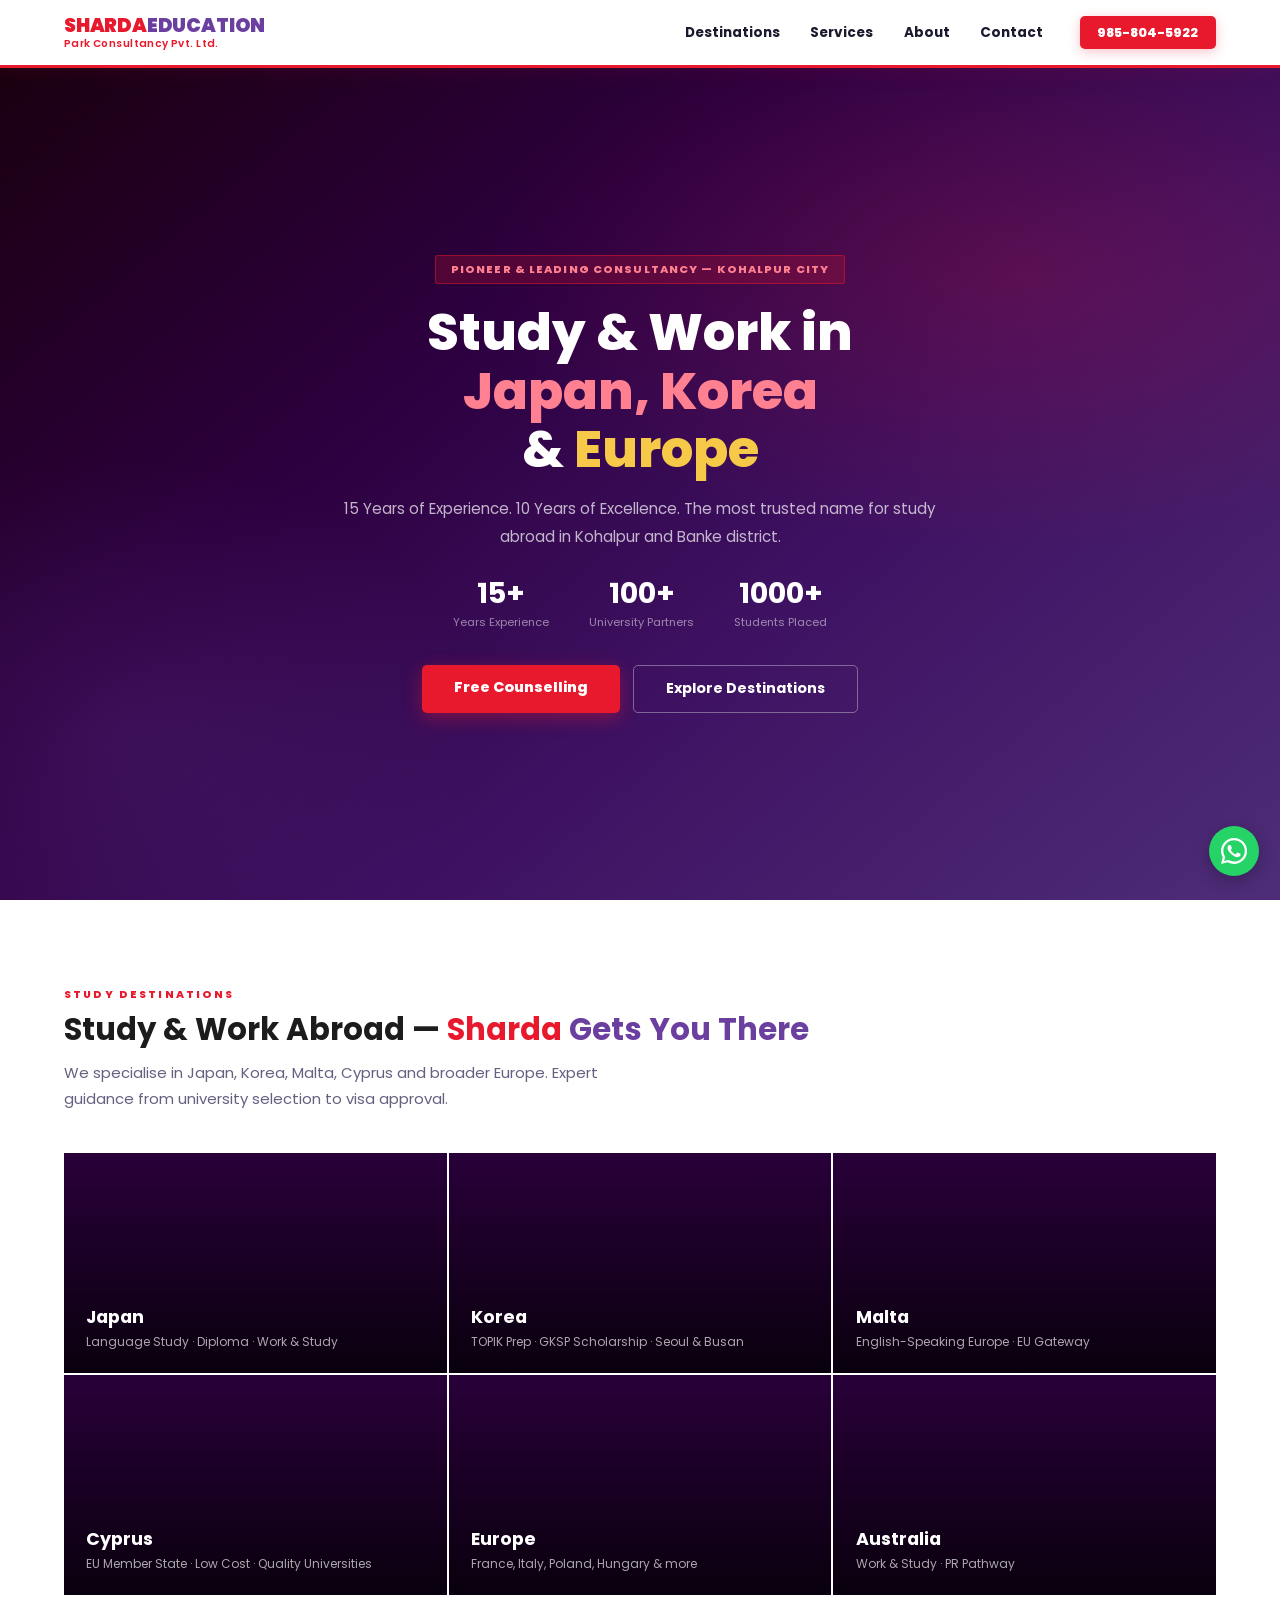
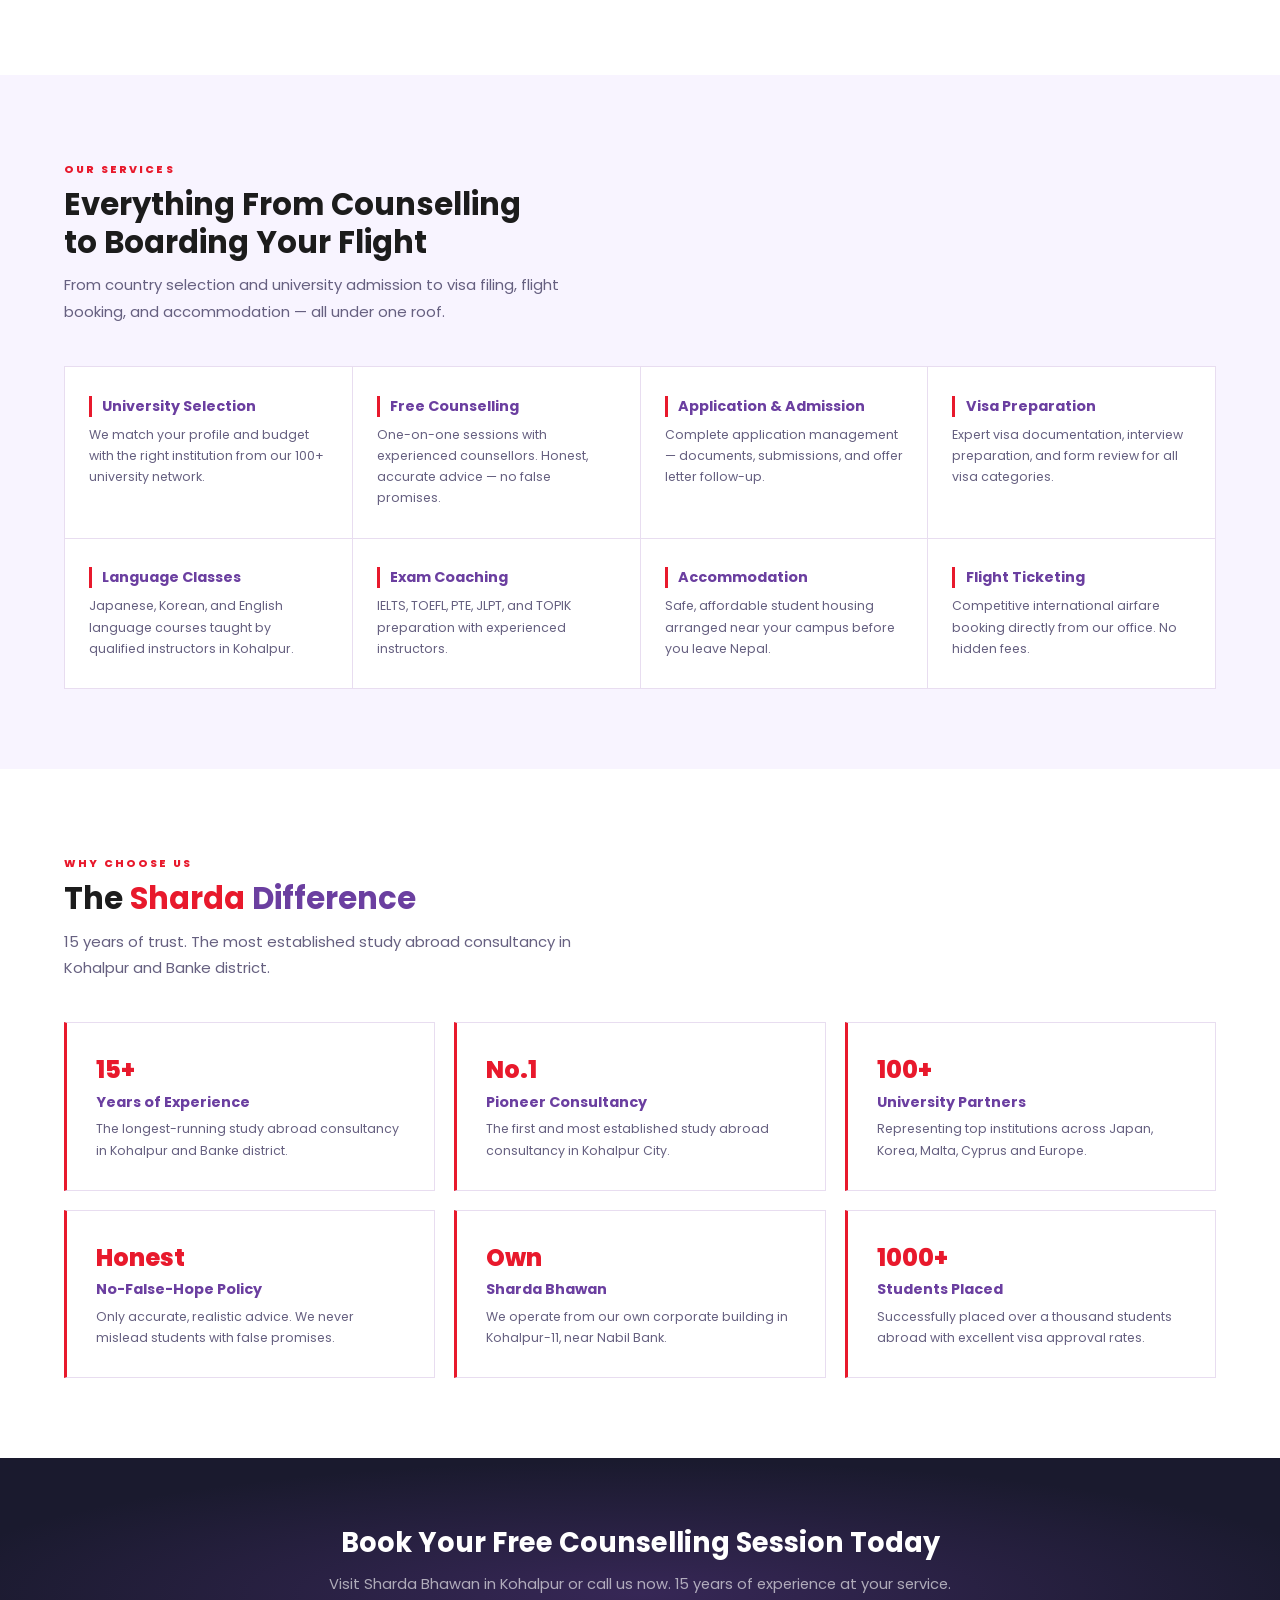
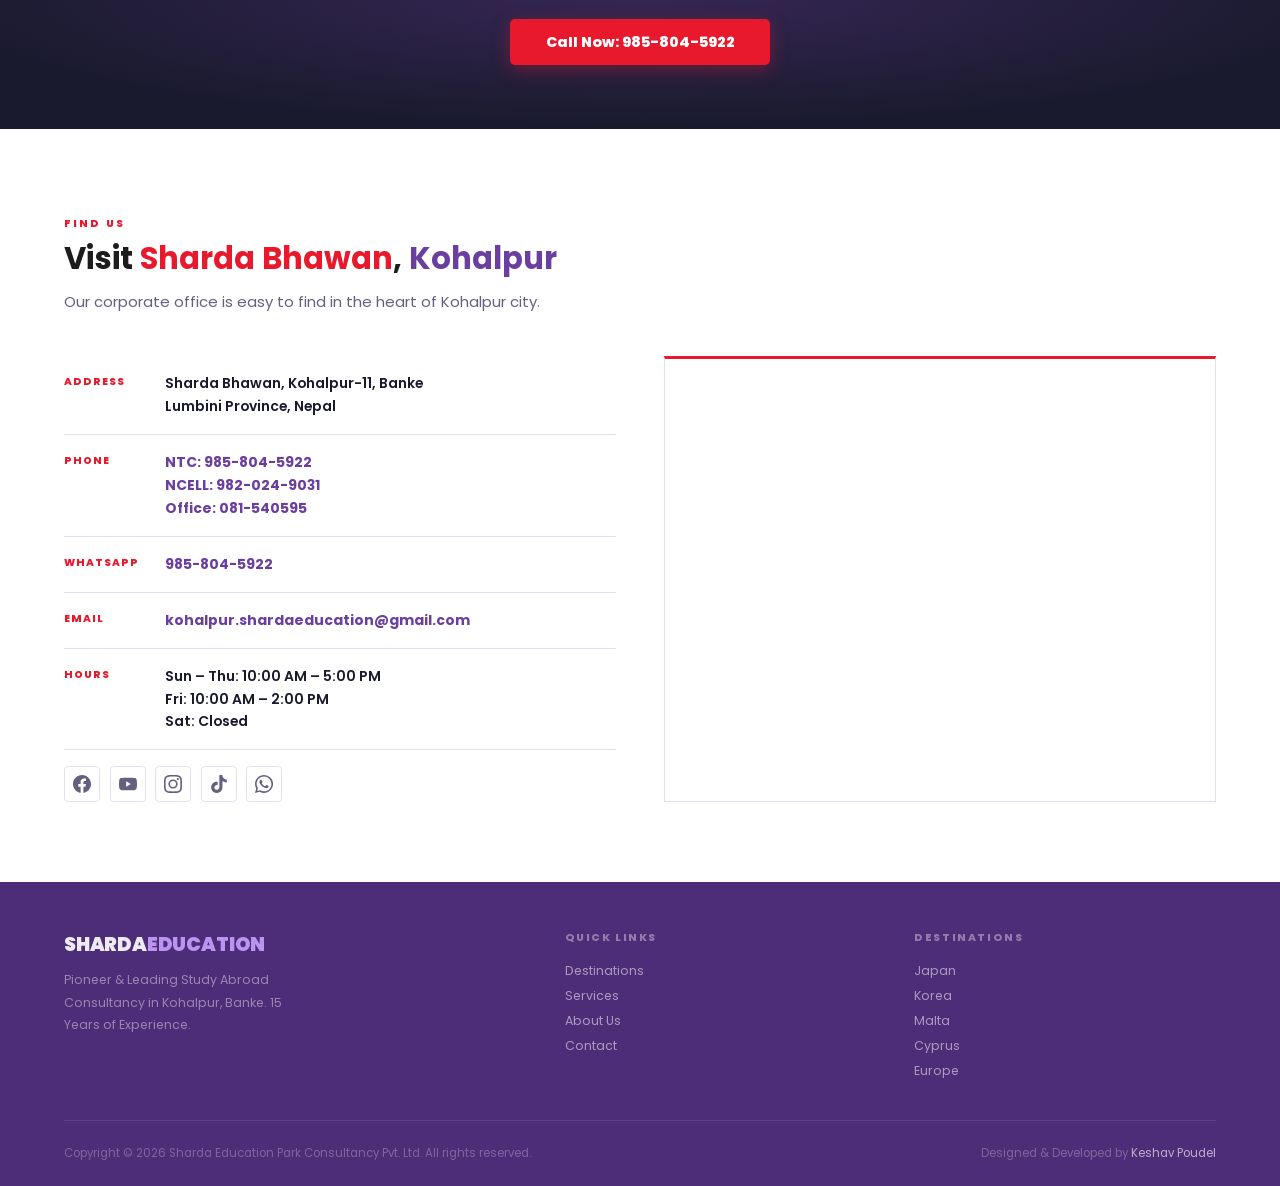
<file: index.html>
<!DOCTYPE html>
<html lang="en">
<head>
  <meta charset="UTF-8">
  <meta name="viewport" content="width=device-width, initial-scale=1.0">
  <meta name="description" content="Sharda Education Park Consultancy Pvt. Ltd. — Pioneer & Leading Study Abroad Consultancy in Kohalpur, Banke. Study in Japan, Korea, Malta, Cyprus & Europe.">
  <title>Sharda Education Park Consultancy Pvt. Ltd. | Study Abroad | Kohalpur, Nepal</title>
  <link href="https://fonts.googleapis.com/css2?family=Poppins:wght@400;600;700;800;900&display=swap" rel="stylesheet">
  <link rel="stylesheet" href="style.css">
</head>
<body>

  <!-- NAVBAR -->
  <nav id="navbar">
    <div class="nav-inner">
      <a href="#home" class="nav-logo">
        <div class="logo-text">
          <span class="logo-sharda">SHARDA</span><span class="logo-edu">EDUCATION</span>
          <span class="logo-sub">Park Consultancy Pvt. Ltd.</span>
        </div>
      </a>
      <div class="nav-links">
        <a href="#dest">Destinations</a>
        <a href="#services">Services</a>
        <a href="#about">About</a>
        <a href="#contact">Contact</a>
      </div>
      <a href="tel:9858045922" class="btn-nav">985-804-5922</a>
      <button class="hamburger" id="hamburger" aria-label="Menu">
        <span></span><span></span><span></span>
      </button>
    </div>
  </nav>

  <!-- MOBILE MENU -->
  <div class="mobile-menu" id="mobileMenu">
    <a href="#home" onclick="closeMobile()">Home</a>
    <a href="#dest" onclick="closeMobile()">Destinations</a>
    <a href="#services" onclick="closeMobile()">Services</a>
    <a href="#about" onclick="closeMobile()">About</a>
    <a href="#contact" onclick="closeMobile()">Contact</a>
    <a href="tel:9858045922" class="mm-call">Call: 985-804-5922</a>
  </div>

  <!-- HERO -->
  <section class="hero" id="home">
    <div class="hero-overlay"></div>
    <div class="hero-content">
      <span class="badge">Pioneer & Leading Consultancy — Kohalpur City</span>
      <h1>Study &amp; Work in<br><span class="h-red">Japan, Korea</span><br>&amp; <span class="h-gold">Europe</span></h1>
      <p class="hero-sub">15 Years of Experience. 10 Years of Excellence. The most trusted name for study abroad in Kohalpur and Banke district.</p>
      <div class="hero-stats">
        <div class="stat"><strong>15+</strong><span>Years Experience</span></div>
        <div class="stat"><strong>100+</strong><span>University Partners</span></div>
        <div class="stat"><strong>1000+</strong><span>Students Placed</span></div>
      </div>
      <div class="hero-btns">
        <a href="#contact" class="btn-fill">Free Counselling</a>
        <a href="#dest" class="btn-outline">Explore Destinations</a>
      </div>
    </div>
  </section>

  <!-- DESTINATIONS -->
  <section class="section" id="dest">
    <div class="container">
      <span class="tag">Study Destinations</span>
      <h2 class="section-title">Study &amp; Work Abroad — <span class="t-red">Sharda</span> <span class="t-purple">Gets You There</span></h2>
      <p class="section-sub">We specialise in Japan, Korea, Malta, Cyprus and broader Europe. Expert guidance from university selection to visa approval.</p>
      <div class="dest-grid">
        <div class="dest-card" style="background-image:url('https://images.unsplash.com/photo-1490806843957-31f4c9a91c65?w=600&q=80')"><div class="dest-info"><h3>Japan</h3><p>Language Study · Diploma · Work & Study</p></div></div>
        <div class="dest-card" style="background-image:url('https://images.unsplash.com/photo-1538485399081-7191377e8241?w=600&q=80')"><div class="dest-info"><h3>Korea</h3><p>TOPIK Prep · GKSP Scholarship · Seoul & Busan</p></div></div>
        <div class="dest-card" style="background-image:url('https://images.unsplash.com/photo-1514890547357-a9ee288728e0?w=600&q=80')"><div class="dest-info"><h3>Malta</h3><p>English-Speaking Europe · EU Gateway</p></div></div>
        <div class="dest-card" style="background-image:url('https://images.unsplash.com/photo-1560703650-ef3e0f254ae0?w=600&q=80')"><div class="dest-info"><h3>Cyprus</h3><p>EU Member State · Low Cost · Quality Universities</p></div></div>
        <div class="dest-card" style="background-image:url('https://images.unsplash.com/photo-1502602898657-3e91760cbb34?w=600&q=80')"><div class="dest-info"><h3>Europe</h3><p>France, Italy, Poland, Hungary & more</p></div></div>
        <div class="dest-card" style="background-image:url('https://images.unsplash.com/photo-1523482580672-f109ba8cb9be?w=600&q=80')"><div class="dest-info"><h3>Australia</h3><p>Work & Study · PR Pathway</p></div></div>
      </div>
    </div>
  </section>

  <!-- SERVICES -->
  <section class="section section-alt" id="services">
    <div class="container">
      <span class="tag">Our Services</span>
      <h2 class="section-title">Everything From Counselling<br>to Boarding Your Flight</h2>
      <p class="section-sub">From country selection and university admission to visa filing, flight booking, and accommodation — all under one roof.</p>
      <div class="svc-grid">
        <div class="svc-card"><h4>University Selection</h4><p>We match your profile and budget with the right institution from our 100+ university network.</p></div>
        <div class="svc-card"><h4>Free Counselling</h4><p>One-on-one sessions with experienced counsellors. Honest, accurate advice — no false promises.</p></div>
        <div class="svc-card"><h4>Application & Admission</h4><p>Complete application management — documents, submissions, and offer letter follow-up.</p></div>
        <div class="svc-card"><h4>Visa Preparation</h4><p>Expert visa documentation, interview preparation, and form review for all visa categories.</p></div>
        <div class="svc-card"><h4>Language Classes</h4><p>Japanese, Korean, and English language courses taught by qualified instructors in Kohalpur.</p></div>
        <div class="svc-card"><h4>Exam Coaching</h4><p>IELTS, TOEFL, PTE, JLPT, and TOPIK preparation with experienced instructors.</p></div>
        <div class="svc-card"><h4>Accommodation</h4><p>Safe, affordable student housing arranged near your campus before you leave Nepal.</p></div>
        <div class="svc-card"><h4>Flight Ticketing</h4><p>Competitive international airfare booking directly from our office. No hidden fees.</p></div>
      </div>
    </div>
  </section>

  <!-- WHY US -->
  <section class="section" id="about">
    <div class="container">
      <span class="tag">Why Choose Us</span>
      <h2 class="section-title">The <span class="t-red">Sharda</span> <span class="t-purple">Difference</span></h2>
      <p class="section-sub">15 years of trust. The most established study abroad consultancy in Kohalpur and Banke district.</p>
      <div class="why-grid">
        <div class="why-card"><strong class="why-num">15+</strong><h4>Years of Experience</h4><p>The longest-running study abroad consultancy in Kohalpur and Banke district.</p></div>
        <div class="why-card"><strong class="why-num">No.1</strong><h4>Pioneer Consultancy</h4><p>The first and most established study abroad consultancy in Kohalpur City.</p></div>
        <div class="why-card"><strong class="why-num">100+</strong><h4>University Partners</h4><p>Representing top institutions across Japan, Korea, Malta, Cyprus and Europe.</p></div>
        <div class="why-card"><strong class="why-num">Honest</strong><h4>No-False-Hope Policy</h4><p>Only accurate, realistic advice. We never mislead students with false promises.</p></div>
        <div class="why-card"><strong class="why-num">Own</strong><h4>Sharda Bhawan</h4><p>We operate from our own corporate building in Kohalpur-11, near Nabil Bank.</p></div>
        <div class="why-card"><strong class="why-num">1000+</strong><h4>Students Placed</h4><p>Successfully placed over a thousand students abroad with excellent visa approval rates.</p></div>
      </div>
    </div>
  </section>

  <!-- CTA -->
  <section class="cta-section">
    <h2>Book Your Free Counselling Session Today</h2>
    <p>Visit Sharda Bhawan in Kohalpur or call us now. 15 years of experience at your service.</p>
    <a href="tel:9858045922" class="btn-cta">Call Now: 985-804-5922</a>
  </section>

  <!-- CONTACT / LOCATION -->
  <section class="section" id="contact">
    <div class="container">
      <span class="tag">Find Us</span>
      <h2 class="section-title">Visit <span class="t-red">Sharda Bhawan</span>, <span class="t-purple">Kohalpur</span></h2>
      <p class="section-sub">Our corporate office is easy to find in the heart of Kohalpur city.</p>
      <div class="contact-grid">
        <div class="contact-info">
          <div class="c-item"><span class="c-label">Address</span><span class="c-val">Sharda Bhawan, Kohalpur-11, Banke<br>Lumbini Province, Nepal</span></div>
          <div class="c-item"><span class="c-label">Phone</span><span class="c-val"><a href="tel:9858045922">NTC: 985-804-5922</a><br><a href="tel:9820249031">NCELL: 982-024-9031</a><br><a href="tel:081540595">Office: 081-540595</a></span></div>
          <div class="c-item"><span class="c-label">WhatsApp</span><span class="c-val"><a href="https://wa.me/9779858045922">985-804-5922</a></span></div>
          <div class="c-item"><span class="c-label">Email</span><span class="c-val"><a href="mailto:kohalpur.shardaeducation@gmail.com">kohalpur.shardaeducation@gmail.com</a></span></div>
          <div class="c-item"><span class="c-label">Hours</span><span class="c-val">Sun – Thu: 10:00 AM – 5:00 PM<br>Fri: 10:00 AM – 2:00 PM<br>Sat: Closed</span></div>
          <div class="socials">
            <a href="https://www.facebook.com/sharda.educationparkconsultancy/" target="_blank" rel="noopener" title="Facebook">
              <svg viewBox="0 0 24 24"><path d="M24 12.073c0-6.627-5.373-12-12-12s-12 5.373-12 12c0 5.99 4.388 10.954 10.125 11.854v-8.385H7.078v-3.47h3.047V9.43c0-3.007 1.792-4.669 4.533-4.669 1.312 0 2.686.235 2.686.235v2.953H15.83c-1.491 0-1.956.925-1.956 1.874v2.25h3.328l-.532 3.47h-2.796v8.385C19.612 23.027 24 18.062 24 12.073z"/></svg>
            </a>
            <a href="https://www.youtube.com/@ShardaEvents" target="_blank" rel="noopener" title="YouTube">
              <svg viewBox="0 0 24 24"><path d="M23.498 6.186a3.016 3.016 0 00-2.122-2.136C19.505 3.545 12 3.545 12 3.545s-7.505 0-9.377.505A3.017 3.017 0 00.502 6.186C0 8.07 0 12 0 12s0 3.93.502 5.814a3.016 3.016 0 002.122 2.136c1.871.505 9.376.505 9.376.505s7.505 0 9.377-.505a3.015 3.015 0 002.122-2.136C24 15.93 24 12 24 12s0-3.93-.502-5.814zM9.545 15.568V8.432L15.818 12l-6.273 3.568z"/></svg>
            </a>
            <a href="https://www.instagram.com/shardaevents.official/" target="_blank" rel="noopener" title="Instagram">
              <svg viewBox="0 0 24 24"><path d="M12 0C8.74 0 8.333.015 7.053.072 5.775.132 4.905.333 4.14.63c-.789.306-1.459.717-2.126 1.384S.935 3.35.63 4.14C.333 4.905.131 5.775.072 7.053.012 8.333 0 8.74 0 12s.015 3.667.072 4.947c.06 1.277.261 2.148.558 2.913.306.788.717 1.459 1.384 2.126.667.666 1.336 1.079 2.126 1.384.766.296 1.636.499 2.913.558C8.333 23.988 8.74 24 12 24s3.667-.015 4.947-.072c1.277-.06 2.148-.262 2.913-.558.788-.306 1.459-.718 2.126-1.384.666-.667 1.079-1.335 1.384-2.126.296-.765.499-1.636.558-2.913.06-1.28.072-1.687.072-4.947s-.015-3.667-.072-4.947c-.06-1.277-.262-2.149-.558-2.913-.306-.789-.718-1.459-1.384-2.126C21.319 1.347 20.651.935 19.86.63c-.765-.297-1.636-.499-2.913-.558C15.667.012 15.26 0 12 0zm0 2.16c3.203 0 3.585.016 4.85.071 1.17.055 1.805.249 2.227.415.56.217.96.477 1.38.896.419.42.679.819.896 1.379.165.422.36 1.057.415 2.227.055 1.265.071 1.647.071 4.85s-.016 3.585-.071 4.85c-.055 1.17-.249 1.805-.415 2.227-.217.56-.477.96-.896 1.38-.42.419-.819.679-1.379.896-.422.165-1.057.36-2.227.415-1.265.055-1.647.071-4.85.071s-3.585-.016-4.85-.071c-1.17-.055-1.805-.249-2.227-.415-.56-.217-.96-.477-1.38-.896-.419-.42-.679-.819-.896-1.379-.165-.422-.36-1.057-.415-2.227C2.175 15.585 2.16 15.203 2.16 12s.016-3.585.071-4.85c.055-1.17.249-1.805.415-2.227.217-.56.477-.96.896-1.38.42-.419.819-.679 1.379-.896.422-.165 1.057-.36 2.227-.415 1.265-.055 1.647-.071 4.85-.071zM12 5.838a6.162 6.162 0 100 12.324 6.162 6.162 0 000-12.324zM12 16a4 4 0 110-8 4 4 0 010 8zm6.406-9.145a1.44 1.44 0 100-2.88 1.44 1.44 0 000 2.88z"/></svg>
            </a>
            <a href="https://www.tiktok.com/@the.shardaevents" target="_blank" rel="noopener" title="TikTok">
              <svg viewBox="0 0 24 24"><path d="M12.53.02C13.84 0 15.14.01 16.44 0c.08 1.53.63 3.09 1.75 4.17 1.12 1.11 2.7 1.62 4.24 1.79v4.03c-1.44-.05-2.89-.35-4.2-.97-.57-.26-1.1-.59-1.62-.93-.01 2.92.01 5.84-.02 8.75-.03 1.4-.54 2.79-1.35 3.94-1.31 1.92-3.58 3.17-5.91 3.21-1.43.08-2.86-.31-4.08-1.03-2.02-1.19-3.44-3.37-3.65-5.71-.02-.5-.03-1-.01-1.49.18-1.9 1.12-3.72 2.58-4.96 1.66-1.44 3.98-2.13 6.15-1.72.02 1.48-.04 2.96-.04 4.44-.9-.32-1.98-.23-2.81.33-.85.51-1.44 1.43-1.58 2.41-.14.99.28 2.01 1.03 2.67.78.71 1.82.96 2.85.74 1.02-.22 1.93-.9 2.33-1.85.35-.8.41-1.68.36-2.53V.02z"/></svg>
            </a>
            <a href="https://wa.me/9779858045922" target="_blank" rel="noopener" title="WhatsApp">
              <svg viewBox="0 0 24 24"><path d="M17.472 14.382c-.297-.149-1.758-.867-2.03-.967-.273-.099-.471-.148-.67.15-.197.297-.767.966-.94 1.164-.173.199-.347.223-.644.075-.297-.15-1.255-.463-2.39-1.475-.883-.788-1.48-1.761-1.653-2.059-.173-.297-.018-.458.13-.606.134-.133.298-.347.446-.52.149-.174.198-.298.298-.497.099-.198.05-.371-.025-.52-.075-.149-.669-1.612-.916-2.207-.242-.579-.487-.5-.669-.51-.173-.008-.371-.01-.57-.01-.198 0-.52.074-.792.372-.272.297-1.04 1.016-1.04 2.479 0 1.462 1.065 2.875 1.213 3.074.149.198 2.096 3.2 5.077 4.487.709.306 1.262.489 1.694.625.712.227 1.36.195 1.871.118.571-.085 1.758-.719 2.006-1.413.248-.694.248-1.289.173-1.413-.074-.124-.272-.198-.57-.347m-5.421 7.403h-.004a9.87 9.87 0 01-5.031-1.378l-.361-.214-3.741.982.998-3.648-.235-.374a9.86 9.86 0 01-1.51-5.26c.001-5.45 4.436-9.884 9.888-9.884 2.64 0 5.122 1.03 6.988 2.898a9.825 9.825 0 012.893 6.994c-.003 5.45-4.437 9.884-9.885 9.884m8.413-18.297A11.815 11.815 0 0012.05 0C5.414 0 .01 5.403.007 12.04a11.842 11.842 0 001.576 5.922L0 24l6.135-1.61a11.81 11.81 0 005.911 1.583h.005c6.637 0 12.042-5.403 12.045-12.04a11.817 11.817 0 00-3.541-8.513z"/></svg>
            </a>
          </div>
        </div>
        <div class="map-frame">
          <iframe src="https://www.google.com/maps/embed?pb=!1m18!1m12!1m3!1d3530.4539840389326!2d81.68588231503613!3d28.192309882595!2m3!1f0!2f0!3f0!3m2!1i1024!2i768!4f13.1!3m3!1m2!1s0x3998656fc7406b8b%3A0x53ae0618f29b1c6d!2sSharda%20Education%20Park%20Consultancy%20Pvt.%20Ltd.!5e0!3m2!1sen!2snp!4v1711000000000!5m2!1sen!2snp"
            allowfullscreen="" loading="lazy" title="Sharda Education Park Location"></iframe>
        </div>
      </div>
    </div>
  </section>

  <!-- FOOTER -->
  <footer>
    <div class="footer-inner">
      <div class="f-brand">
        <span class="logo-sharda" style="color:rgba(255,255,255,.9)">SHARDA</span><span class="logo-edu" style="color:rgba(200,160,255,.9)">EDUCATION</span>
        <p>Pioneer & Leading Study Abroad Consultancy in Kohalpur, Banke. 15 Years of Experience.</p>
      </div>
      <div class="f-links">
        <h5>Quick Links</h5>
        <a href="#dest">Destinations</a>
        <a href="#services">Services</a>
        <a href="#about">About Us</a>
        <a href="#contact">Contact</a>
      </div>
      <div class="f-links">
        <h5>Destinations</h5>
        <a href="#dest">Japan</a>
        <a href="#dest">Korea</a>
        <a href="#dest">Malta</a>
        <a href="#dest">Cyprus</a>
        <a href="#dest">Europe</a>
      </div>
    </div>
    <div class="f-bottom">
      <p>Copyright &copy; 2026 Sharda Education Park Consultancy Pvt. Ltd. All rights reserved.</p>
      <div class="fdev">Designed & Developed by <a href="">Keshav Poudel</a></div>
    </div>
  </footer>

  <!-- FLOATING WHATSAPP -->
  <a href="https://wa.me/9779858045922" class="float-wa" title="WhatsApp">
    <svg viewBox="0 0 24 24"><path d="M17.472 14.382c-.297-.149-1.758-.867-2.03-.967-.273-.099-.471-.148-.67.15-.197.297-.767.966-.94 1.164-.173.199-.347.223-.644.075-.297-.15-1.255-.463-2.39-1.475-.883-.788-1.48-1.761-1.653-2.059-.173-.297-.018-.458.13-.606.134-.133.298-.347.446-.52.149-.174.198-.298.298-.497.099-.198.05-.371-.025-.52-.075-.149-.669-1.612-.916-2.207-.242-.579-.487-.5-.669-.51-.173-.008-.371-.01-.57-.01-.198 0-.52.074-.792.372-.272.297-1.04 1.016-1.04 2.479 0 1.462 1.065 2.875 1.213 3.074.149.198 2.096 3.2 5.077 4.487.709.306 1.262.489 1.694.625.712.227 1.36.195 1.871.118.571-.085 1.758-.719 2.006-1.413.248-.694.248-1.289.173-1.413-.074-.124-.272-.198-.57-.347m-5.421 7.403h-.004a9.87 9.87 0 01-5.031-1.378l-.361-.214-3.741.982.998-3.648-.235-.374a9.86 9.86 0 01-1.51-5.26c.001-5.45 4.436-9.884 9.888-9.884 2.64 0 5.122 1.03 6.988 2.898a9.825 9.825 0 012.893 6.994c-.003 5.45-4.437 9.884-9.885 9.884m8.413-18.297A11.815 11.815 0 0012.05 0C5.414 0 .01 5.403.007 12.04a11.842 11.842 0 001.576 5.922L0 24l6.135-1.61a11.81 11.81 0 005.911 1.583h.005c6.637 0 12.042-5.403 12.045-12.04a11.817 11.817 0 00-3.541-8.513z"/></svg>
  </a>

  <script>
    // Hamburger toggle
    const hamburger = document.getElementById('hamburger');
    const mobileMenu = document.getElementById('mobileMenu');
    hamburger.addEventListener('click', () => {
      hamburger.classList.toggle('open');
      mobileMenu.classList.toggle('open');
    });
    function closeMobile() {
      hamburger.classList.remove('open');
      mobileMenu.classList.remove('open');
    }

    // Reveal on scroll
    const revEls = document.querySelectorAll('.rev');
    const revObs = new IntersectionObserver((entries) => {
      entries.forEach(e => { if (e.isIntersecting) { e.target.classList.add('on'); revObs.unobserve(e.target); } });
    }, { threshold: 0.15 });
    revEls.forEach(el => revObs.observe(el));

    // Smooth scroll for anchor links
    document.querySelectorAll('a[href^="#"]').forEach(a => {
      a.addEventListener('click', e => {
        const t = document.querySelector(a.getAttribute('href'));
        if (t) { e.preventDefault(); t.scrollIntoView({ behavior: 'smooth' }); }
      });
    });
  </script>
</body>
</html>
</file>
<file: style.css>
/* ═══ RESET & BASE ═══ */
*,
*::before,
*::after {
  margin: 0;
  padding: 0;
  box-sizing: border-box
}

html {
  scroll-behavior: smooth;
  font-size: 16px
}

body {
  font-family: 'Poppins', sans-serif;
  background: #fff;
  color: #1c1c1c;
  overflow-x: hidden
}

a {
  text-decoration: none;
  color: inherit
}

ul {
  list-style: none
}

button {
  cursor: pointer;
  font-family: inherit;
  border: none
}

img {
  max-width: 100%;
  display: block
}

/* ═══ BRAND COLORS ═══ */
:root {
  --red: #e8192c;
  --red-dark: #c01020;
  --purple: #6b3fa0;
  --purple-dark: #4e2d78;
  --purple-light: #8b5ec4;
  --dark: #1a1a2e;
  --light: #f8f4ff;
  --border: #e8ddf0;
  --muted: #666080;
  --nav-h: 68px;
}

/* ═══ NAVBAR ═══ */
nav {
  position: sticky;
  top: 0;
  z-index: 1000;
  background: #fff;
  border-bottom: 3px solid var(--red);
  box-shadow: 0 2px 20px rgba(232, 25, 44, .1);
  height: var(--nav-h)
}

.nav-inner {
  display: flex;
  align-items: center;
  height: 100%;
  padding: 0 5%;
  max-width: 1300px;
  margin: 0 auto;
  gap: 1.5rem
}

.nav-logo {
  display: flex;
  align-items: center;
  gap: .5rem;
  flex-shrink: 0
}

.logo-text {
  line-height: 1.1
}

.logo-sharda {
  font-weight: 900;
  font-size: 1.2rem;
  color: var(--red);
  letter-spacing: -.01em
}

.logo-edu {
  font-weight: 900;
  font-size: 1.2rem;
  color: var(--purple);
  letter-spacing: -.01em
}

.logo-sub {
  display: block;
  font-size: .65rem;
  font-weight: 600;
  color: var(--red);
  letter-spacing: .04em;
  margin-top: .1rem
}

.nav-links {
  display: flex;
  gap: .3rem;
  margin-left: auto
}

.nav-links a {
  padding: .5rem .8rem;
  font-size: .85rem;
  font-weight: 700;
  color: var(--dark);
  border-radius: 5px;
  transition: background .2s, color .2s
}

.nav-links a:hover {
  background: var(--light);
  color: var(--purple)
}

.btn-nav {
  background: var(--red);
  color: #fff;
  padding: .45rem 1.1rem;
  border-radius: 5px;
  font-size: .8rem;
  font-weight: 800;
  box-shadow: 0 3px 12px rgba(232, 25, 44, .25);
  transition: background .2s, transform .15s;
  flex-shrink: 0
}

.btn-nav:hover {
  background: var(--red-dark);
  transform: translateY(-1px)
}

/* Hamburger */
.hamburger {
  display: none;
  flex-direction: column;
  gap: 5px;
  background: none;
  padding: .4rem;
  margin-left: auto
}

.hamburger span {
  display: block;
  width: 24px;
  height: 2px;
  background: var(--dark);
  border-radius: 2px;
  transition: all .3s
}

.hamburger.open span:nth-child(1) {
  transform: rotate(45deg) translate(5px, 5px)
}

.hamburger.open span:nth-child(2) {
  opacity: 0
}

.hamburger.open span:nth-child(3) {
  transform: rotate(-45deg) translate(5px, -5px)
}

/* Mobile menu */
.mobile-menu {
  display: none;
  position: fixed;
  inset: 0;
  background: rgba(255, 255, 255, .97);
  backdrop-filter: blur(12px);
  z-index: 998;
  padding: calc(var(--nav-h) + 2rem) 8% 2rem;
  flex-direction: column;
  gap: .2rem;
  align-items: center;
  justify-content: center
}

.mobile-menu.open {
  display: flex
}

.mobile-menu a {
  display: block;
  padding: .9rem 1.5rem;
  font-size: 1.1rem;
  font-weight: 700;
  color: var(--dark);
  border-radius: 8px;
  text-align: center;
  width: 100%;
  max-width: 300px;
  transition: background .15s
}

.mobile-menu a:hover {
  background: var(--light);
  color: var(--purple)
}

.mm-call {
  background: var(--red) !important;
  color: #fff !important;
  border-radius: 8px !important;
  margin-top: 1rem !important;
  text-align: center !important
}

/* ═══ HERO ═══ */
.hero {
  position: relative;
  min-height: calc(100vh - var(--nav-h));
  display: flex;
  align-items: center;
  background: linear-gradient(140deg, #1a0010 0%, #2d0040 35%, #3d1060 60%, #4e2d78 100%);
  overflow: hidden
}

.hero-overlay {
  position: absolute;
  inset: 0;
  background: radial-gradient(ellipse 70% 55% at 80% 25%, rgba(232, 25, 44, .18) 0%, transparent 60%), radial-gradient(ellipse 50% 60% at 10% 80%, rgba(107, 63, 160, .2) 0%, transparent 55%)
}

.hero-content {
  position: relative;
  z-index: 2;
  padding: 4rem 5%;
  max-width: 760px;
  margin: 0 auto;
  text-align: center
}

.badge {
  display: inline-block;
  background: rgba(232, 25, 44, .2);
  border: 1px solid rgba(232, 25, 44, .5);
  color: #ff8090;
  padding: .3rem .9rem;
  border-radius: 3px;
  font-size: .7rem;
  font-weight: 800;
  letter-spacing: .1em;
  text-transform: uppercase;
  margin-bottom: 1.2rem
}

.hero h1 {
  font-size: clamp(2rem, 4.5vw, 3.2rem);
  font-weight: 800;
  color: #fff;
  line-height: 1.15;
  margin-bottom: 1rem
}

.h-red {
  color: #ff8090
}

.h-gold {
  color: #f7c948
}

.hero-sub {
  font-size: .95rem;
  color: rgba(255, 255, 255, .7);
  line-height: 1.8;
  margin-bottom: 1.8rem
}

.hero-stats {
  display: flex;
  justify-content: center;
  gap: 2.5rem;
  margin-bottom: 2rem;
  flex-wrap: wrap
}

.stat strong {
  display: block;
  font-size: 1.8rem;
  color: #fff;
  line-height: 1
}

.stat span {
  font-size: .7rem;
  color: rgba(255, 255, 255, .5)
}

.hero-btns {
  display: flex;
  gap: .8rem;
  justify-content: center;
  flex-wrap: wrap
}

.btn-fill {
  background: var(--red);
  color: #fff;
  padding: .8rem 2rem;
  border-radius: 5px;
  font-size: .9rem;
  font-weight: 800;
  box-shadow: 0 5px 18px rgba(232, 25, 44, .4);
  transition: background .2s, transform .15s
}

.btn-fill:hover {
  background: var(--red-dark);
  transform: translateY(-2px)
}

.btn-outline {
  border: 1.5px solid rgba(255, 255, 255, .35);
  color: #fff;
  padding: .8rem 2rem;
  border-radius: 5px;
  font-size: .9rem;
  font-weight: 700;
  transition: border-color .2s, background .2s
}

.btn-outline:hover {
  border-color: #fff;
  background: rgba(255, 255, 255, .07)
}

/* ═══ SECTIONS ═══ */
.section {
  padding: 5rem 5%
}

.section-alt {
  background: var(--light)
}

.container {
  max-width: 1300px;
  margin: 0 auto
}

.tag {
  display: inline-block;
  font-size: .67rem;
  font-weight: 800;
  letter-spacing: .2em;
  text-transform: uppercase;
  color: var(--red);
  margin-bottom: .5rem
}

.section-title {
  font-size: clamp(1.5rem, 2.4vw, 2.1rem);
  font-weight: 700;
  line-height: 1.22;
  margin-bottom: .7rem
}

.t-red {
  color: var(--red)
}

.t-purple {
  color: var(--purple)
}

.section-sub {
  font-size: .93rem;
  color: var(--muted);
  max-width: 540px;
  line-height: 1.8;
  margin-bottom: 2.5rem
}

/* ═══ DESTINATIONS ═══ */
.dest-grid {
  display: grid;
  grid-template-columns: repeat(3, 1fr);
  gap: 2px
}

.dest-card {
  position: relative;
  height: 220px;
  overflow: hidden;
  cursor: pointer;
  transition: transform .3s;
  background-size: cover !important;
  background-position: center !important;
  background-repeat: no-repeat !important;
  background-color: #2d0040
}

.dest-card:hover {
  transform: scale(1.02)
}

.dest-info {
  position: absolute;
  inset: 0;
  background: linear-gradient(to top, rgba(0, 0, 0, .8), rgba(0, 0, 0, .1));
  display: flex;
  flex-direction: column;
  justify-content: flex-end;
  padding: 1.4rem;
  transition: background .3s
}

.dest-card:hover .dest-info {
  background: linear-gradient(to top, rgba(107, 63, 160, .85), rgba(107, 63, 160, .15))
}

.dest-info h3 {
  font-size: 1.1rem;
  font-weight: 700;
  color: #fff;
  margin-bottom: .2rem
}

.dest-info p {
  font-size: .75rem;
  color: rgba(255, 255, 255, .65)
}

/* ═══ SERVICES ═══ */
.svc-grid {
  display: grid;
  grid-template-columns: repeat(4, 1fr);
  gap: 1px;
  background: var(--border);
  border: 1px solid var(--border)
}

.svc-card {
  background: #fff;
  padding: 1.8rem 1.5rem;
  transition: background .2s
}

.svc-card:hover {
  background: #fff8f8
}

.svc-card h4 {
  font-size: .9rem;
  font-weight: 700;
  color: var(--purple);
  margin-bottom: .45rem;
  padding-left: .65rem;
  border-left: 3px solid var(--red)
}

.svc-card p {
  font-size: .78rem;
  color: var(--muted);
  line-height: 1.7
}

/* ═══ WHY US ═══ */
.why-grid {
  display: grid;
  grid-template-columns: repeat(3, 1fr);
  gap: 1.2rem
}

.why-card {
  background: #fff;
  padding: 1.8rem;
  border: 1px solid var(--border);
  border-left: 3px solid var(--red);
  transition: box-shadow .25s, transform .25s
}

.why-card:hover {
  box-shadow: 0 8px 28px rgba(232, 25, 44, .1);
  transform: translateY(-3px)
}

.why-num {
  font-size: 1.5rem;
  font-weight: 800;
  color: var(--red);
  display: block;
  margin-bottom: .3rem
}

.why-card h4 {
  font-size: .9rem;
  font-weight: 700;
  color: var(--purple);
  margin-bottom: .35rem
}

.why-card p {
  font-size: .78rem;
  color: var(--muted);
  line-height: 1.7
}

/* ═══ CTA ═══ */
.cta-section {
  background: var(--dark);
  padding: 4rem 5%;
  text-align: center;
  position: relative;
  overflow: hidden
}

.cta-section::before {
  content: '';
  position: absolute;
  inset: 0;
  background: radial-gradient(ellipse 80% 70% at 50% 50%, rgba(107, 63, 160, .35), transparent 70%)
}

.cta-section h2 {
  font-size: clamp(1.3rem, 2.5vw, 1.7rem);
  font-weight: 700;
  color: #fff;
  margin-bottom: .6rem;
  position: relative;
  z-index: 1
}

.cta-section p {
  color: rgba(255, 255, 255, .62);
  margin-bottom: 1.5rem;
  font-size: .92rem;
  position: relative;
  z-index: 1
}

.btn-cta {
  display: inline-block;
  background: var(--red);
  color: #fff;
  padding: .8rem 2.2rem;
  border-radius: 5px;
  font-size: .9rem;
  font-weight: 800;
  box-shadow: 0 5px 18px rgba(232, 25, 44, .35);
  transition: background .2s, transform .15s;
  position: relative;
  z-index: 1
}

.btn-cta:hover {
  background: var(--red-dark);
  transform: translateY(-2px)
}

/* ═══ CONTACT ═══ */
.contact-grid {
  display: grid;
  grid-template-columns: 1fr 1fr;
  gap: 3rem;
  align-items: start
}

.contact-info {
  display: flex;
  flex-direction: column
}

.c-item {
  padding: 1rem 0;
  border-bottom: 1px solid var(--border);
  display: grid;
  grid-template-columns: 90px 1fr;
  gap: .7rem;
  align-items: start
}

.c-label {
  font-size: .65rem;
  font-weight: 800;
  text-transform: uppercase;
  letter-spacing: .1em;
  color: var(--red);
  padding-top: .15rem
}

.c-val {
  font-size: .87rem;
  color: var(--dark);
  line-height: 1.65;
  font-weight: 600
}

.c-val a {
  color: var(--purple);
  font-weight: 700;
  transition: color .2s
}

.c-val a:hover {
  color: var(--red)
}

.socials {
  display: flex;
  gap: .6rem;
  margin-top: 1rem
}

.socials a {
  display: inline-flex;
  align-items: center;
  justify-content: center;
  width: 36px;
  height: 36px;
  border-radius: 4px;
  border: 1.5px solid var(--border);
  color: var(--muted);
  transition: all .25s
}

.socials a svg {
  width: 18px;
  height: 18px;
  fill: currentColor
}

.socials a:hover {
  background: var(--red);
  color: #fff;
  border-color: var(--red);
  transform: translateY(-2px)
}

.map-frame {
  border: 1px solid var(--border);
  border-top: 3px solid var(--red);
  height: 100%;
  min-height: 360px;
  overflow: hidden
}

.map-frame iframe {
  width: 100%;
  height: 100%;
  border: 0;
  display: block;
  min-height: 360px
}

/* ═══ FOOTER ═══ */
footer {
  background: var(--purple-dark);
  padding: 3rem 5% 0
}

.footer-inner {
  display: grid;
  grid-template-columns: 1.5fr 1fr 1fr;
  gap: 3rem;
  padding-bottom: 2.5rem;
  border-bottom: 1px solid rgba(255, 255, 255, .1);
  max-width: 1300px;
  margin: 0 auto
}

.f-brand p {
  font-size: .78rem;
  color: rgba(255, 255, 255, .42);
  line-height: 1.8;
  margin-top: .6rem;
  max-width: 250px
}

.f-links {
  display: flex;
  flex-direction: column;
  gap: .45rem
}

.f-links h5 {
  font-size: .66rem;
  font-weight: 800;
  letter-spacing: .15em;
  text-transform: uppercase;
  color: rgba(255, 255, 255, .38);
  margin-bottom: .5rem
}

.f-links a {
  font-size: .78rem;
  color: rgba(255, 255, 255, .52);
  transition: color .2s
}

.f-links a:hover {
  color: #fff
}

.f-bottom {
  display: flex;
  flex-wrap: wrap;
  align-items: center;
  justify-content: space-between;
  padding: 1.5rem 0;
  max-width: 1300px;
  margin: 0 auto;
  gap: .5rem
}

.f-bottom p {
  font-size: .72rem;
  color: rgba(255, 255, 255, .27)
}

.fdev {
  font-size: .72rem;
  color: rgba(255, 255, 255, .27)
}

.fdev a {
  color: rgba(255, 255, 255, 0.618);
  transition: color .2s
}

.fdev a:hover {
  color: rgba(255, 255, 255, .75);
  text-decoration: underline
}

/* ═══ FLOATING WHATSAPP ═══ */
.float-wa {
  position: fixed;
  bottom: 1.5rem;
  right: 1.3rem;
  width: 50px;
  height: 50px;
  border-radius: 50%;
  background: #25d366;
  display: flex;
  align-items: center;
  justify-content: center;
  box-shadow: 0 4px 16px rgba(0, 0, 0, .25);
  z-index: 900;
  transition: transform .2s
}

.float-wa:hover {
  transform: scale(1.12)
}

.float-wa svg {
  width: 26px;
  height: 26px;
  fill: #fff
}

/* ═══ REVEAL ANIMATION ═══ */
.rev {
  opacity: 0;
  transform: translateY(22px);
  transition: opacity .6s ease, transform .6s ease
}

.rev.on {
  opacity: 1;
  transform: translateY(0)
}

/* ═══ RESPONSIVE ═══ */
@media(max-width:1100px) {
  .svc-grid {
    grid-template-columns: repeat(2, 1fr)
  }

  .why-grid {
    grid-template-columns: repeat(2, 1fr)
  }
}

@media(max-width:900px) {

  .nav-links,
  .btn-nav {
    display: none
  }

  .hamburger {
    display: flex
  }

  .section {
    padding: 3.5rem 5%
  }

  .hero {
    min-height: auto
  }

  .dest-grid {
    grid-template-columns: repeat(2, 1fr)
  }

  .svc-grid {
    grid-template-columns: repeat(2, 1fr)
  }

  .contact-grid {
    grid-template-columns: 1fr;
    gap: 2rem
  }

  .footer-inner {
    grid-template-columns: 1fr 1fr;
    gap: 2rem
  }
}

@media(max-width:600px) {
  :root {
    --nav-h: 60px
  }

  .logo-sharda,
  .logo-edu {
    font-size: 1rem
  }

  .section {
    padding: 3rem 4%
  }

  .hero-content {
    padding: 3rem 4%
  }

  .hero h1 {
    font-size: clamp(1.6rem, 6.5vw, 2.2rem)
  }

  .hero-stats {
    gap: 1.2rem
  }

  .stat strong {
    font-size: 1.4rem
  }

  .dest-grid {
    grid-template-columns: 1fr 1fr
  }

  .dest-card {
    height: 160px
  }

  .svc-grid {
    grid-template-columns: 1fr
  }

  .why-grid {
    grid-template-columns: 1fr
  }

  .footer-inner {
    grid-template-columns: 1fr;
    gap: 1.5rem
  }

  .f-bottom {
    flex-direction: column;
    align-items: flex-start
  }

  .hero-btns {
    flex-direction: column
  }

  .btn-fill,
  .btn-outline {
    text-align: center;
    width: 100%
  }
}
</file>
